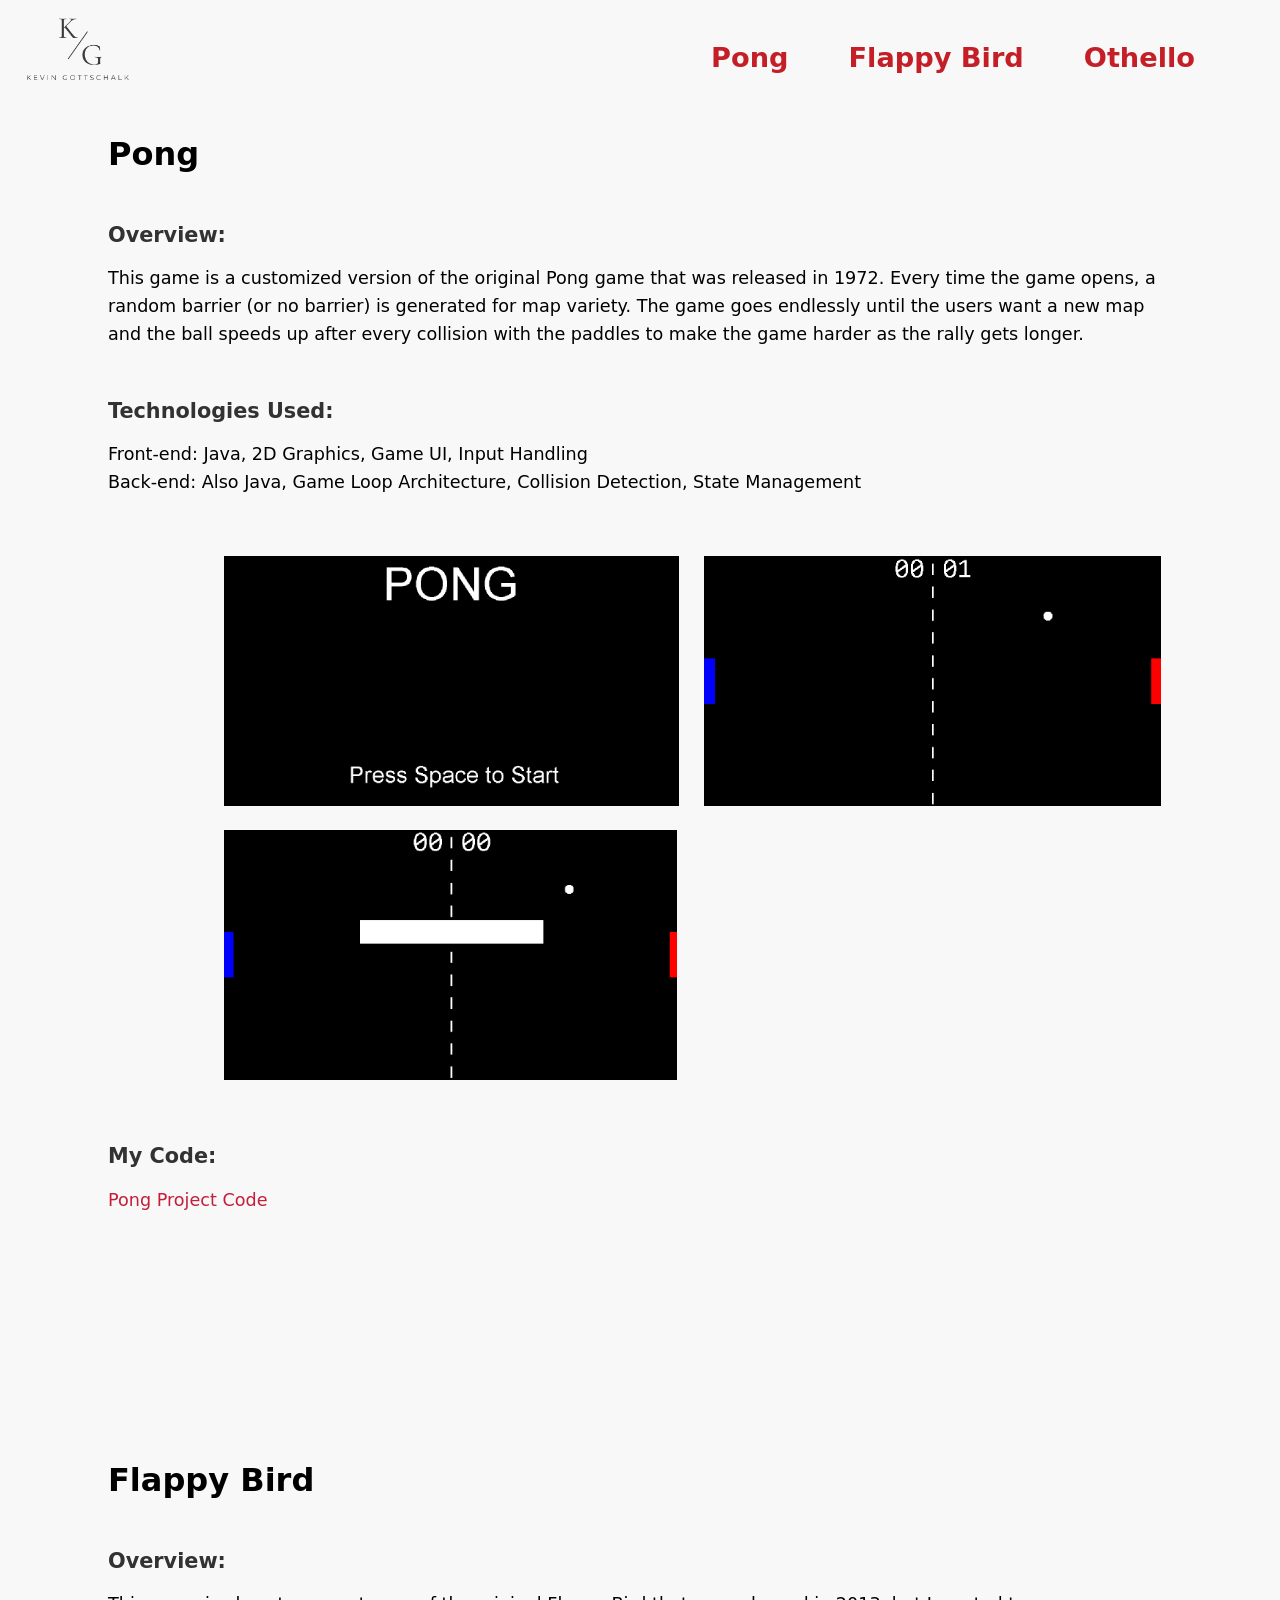
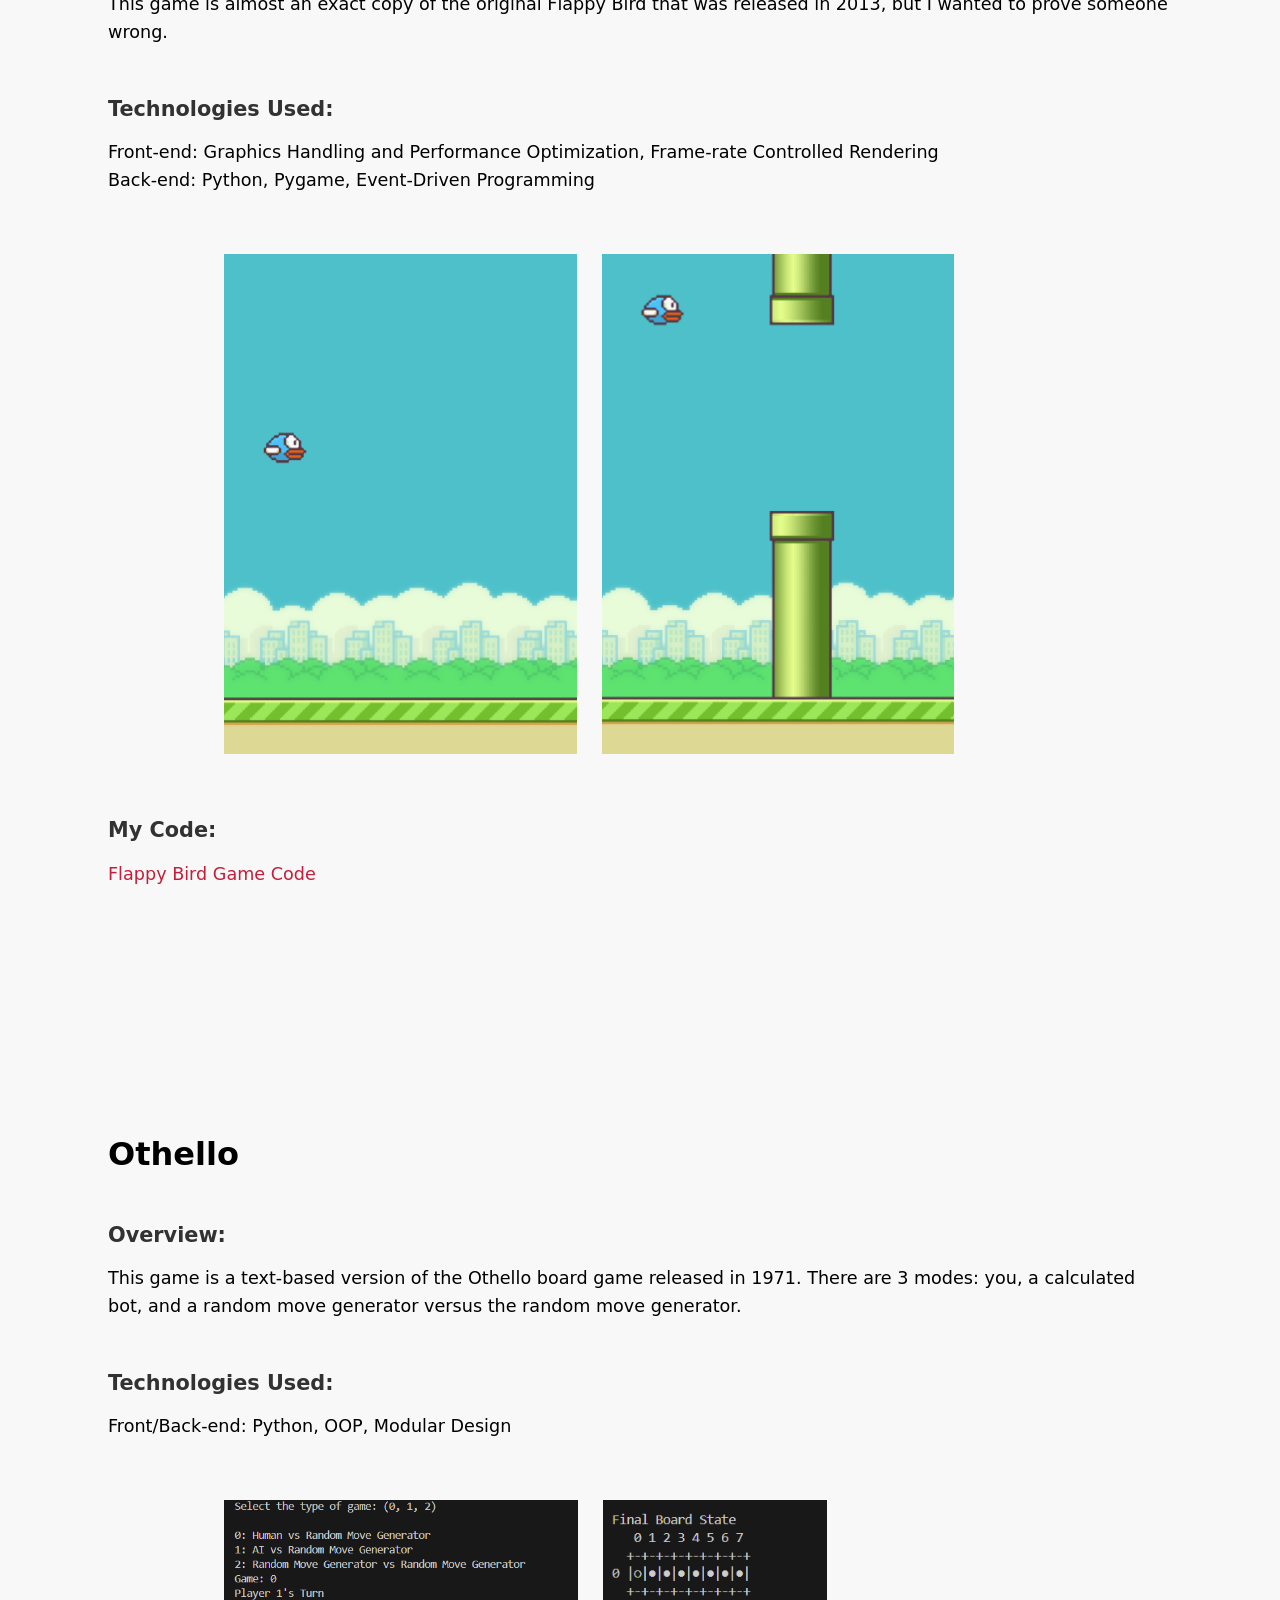
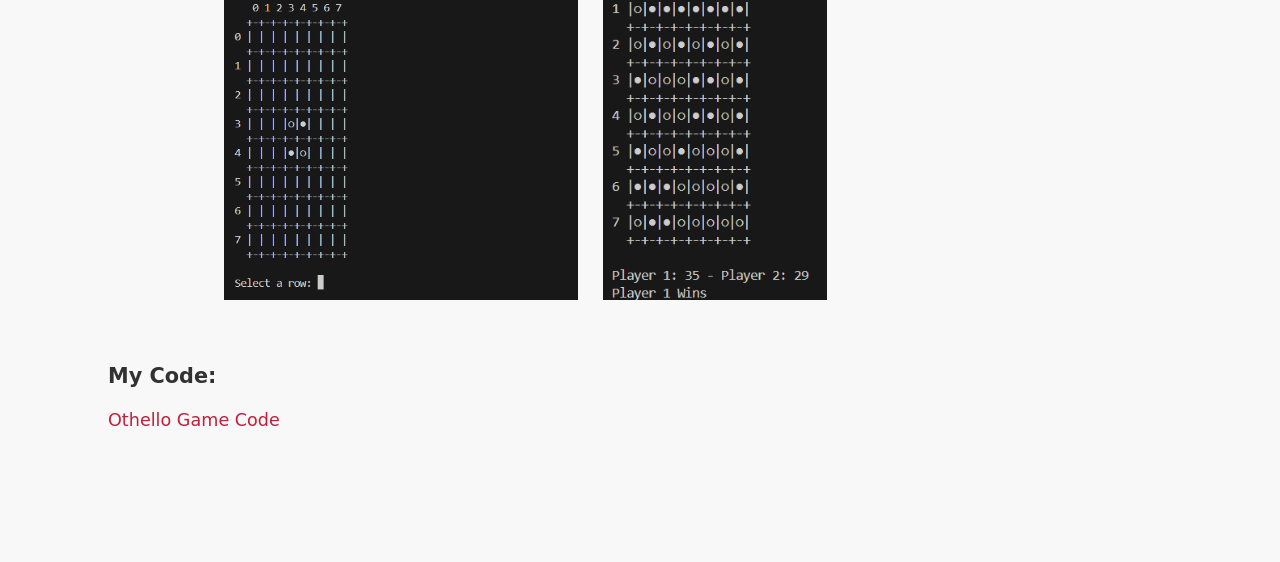
<file: games.html>
<!DOCTYPE html>
<html lang="en">
  <head>
    <meta charset="UTF-8" />
    <meta name="viewport" content="width=device-width, initial-scale=1.0" />
    <title>Kevin Gottschalk</title>
    <link rel="stylesheet" href="CSS/style.css" />
  </head>
  <body>
    <header>
      <nav class="nav-bar">
        <div class="logo">
          <a href="index.html"
            ><img src="images/logo.png" alt="display logo" style="height: 80px"
          /></a>
        </div>
        <ul class="nav-links">
          <li>
            <b><a href="games.html#pong">Pong</a></b>
          </li>
          <li>
            <b><a href="games.html#flappy-bird">Flappy Bird</a></b>
          </li>
          <li>
            <b><a href="games.html#othello">Othello</a></b>
          </li>
        </ul>
      </nav>
    </header>
    <main>
      <section id="pong">
        <h1>Pong</h1>
        <h2>Overview:</h2>
        <div class="description">
          <p>
            This game is a customized version of the original Pong game that was
            released in 1972. Every time the game opens, a random barrier (or no
            barrier) is generated for map variety. The game goes endlessly until
            the users want a new map and the ball speeds up after every
            collision with the paddles to make the game harder as the rally gets
            longer.
          </p>
          <h2>Technologies Used:</h2>
          <p>
            Front-end: Java, 2D Graphics, Game UI, Input Handling
            <br />
            Back-end: Also Java, Game Loop Architecture, Collision Detection,
            State Management
          </p>
        </div>
        <div class="game-images">
          <img
            src="images/pong-title.png"
            alt="pong-title"
        style="height: 250px"
          />
          <img
            src="images/pong-gameplay.png"
            alt="pong-gameplay"
            style="height: 250px"
          />
          <img
            src="images/pong-barrier.png"
            alt="pong-barrier"
            style="height: 250px"
          />
        </div>
        <div class="github">
          <h2>My Code:</h2>
          <p>
            <a href="https://github.com/kevgotts/pong">Pong Project Code</a>
          </p>
        </div>
      </section>
      <section id="flappy-bird">
        <h1>Flappy Bird</h1>
        <div class="description">
          <h2>Overview:</h2>
          <p>
            This game is almost an exact copy of the original Flappy Bird that
            was released in 2013, but I wanted to prove someone wrong.
          </p>
          <h2>Technologies Used:</h2>
          <p>
            Front-end: Graphics Handling and Performance Optimization,
            Frame-rate Controlled Rendering<br />
            Back-end: Python, Pygame, Event-Driven Programming
          </p>
        </div>
        <div class="game-images">
          <img
            src="images/flappy-begin.png"
            alt="flappy-begin"
            style="height: 500px"
          />
          <img
            src="images/flappy-gameplay.png"
            alt="flappy-gameplay"
            style="height: 500px"
          />
        </div>
        <div class="github">
          <h2>My Code:</h2>
          <p>
            <a href="https://github.com/kevgotts/flappy-bird"
              >Flappy Bird Game Code</a
            >
          </p>
        </div>
      </section>
      <section id="othello">
        <h1>Othello</h1>
        <div class="description">
          <h2>Overview:</h2>
          <p>
            This game is a text-based version of the Othello board game released
            in 1971. There are 3 modes: you, a calculated bot, and a random move
            generator versus the random move generator.
          </p>
          <h2>Technologies Used:</h2>
          <p>Front/Back-end: Python, OOP, Modular Design</p>
        </div>
        <div class="game-images">
          <img
            src="images/othello-begin.png"
            alt="othello-start"
            style="height: 400px"
          />
          <img
            src="images/othello-end.png"
            alt="othello-end"
            style="height: 400px"
          />
        </div>
        <div class="github">
          <h2>My Code:</h2>
          <p>
            <a href="https://github.com/kevgotts/othello">Othello Game Code</a>
          </p>
        </div>
      </section>
    </main>
    <footer></footer>
  </body>
</html>
</file>
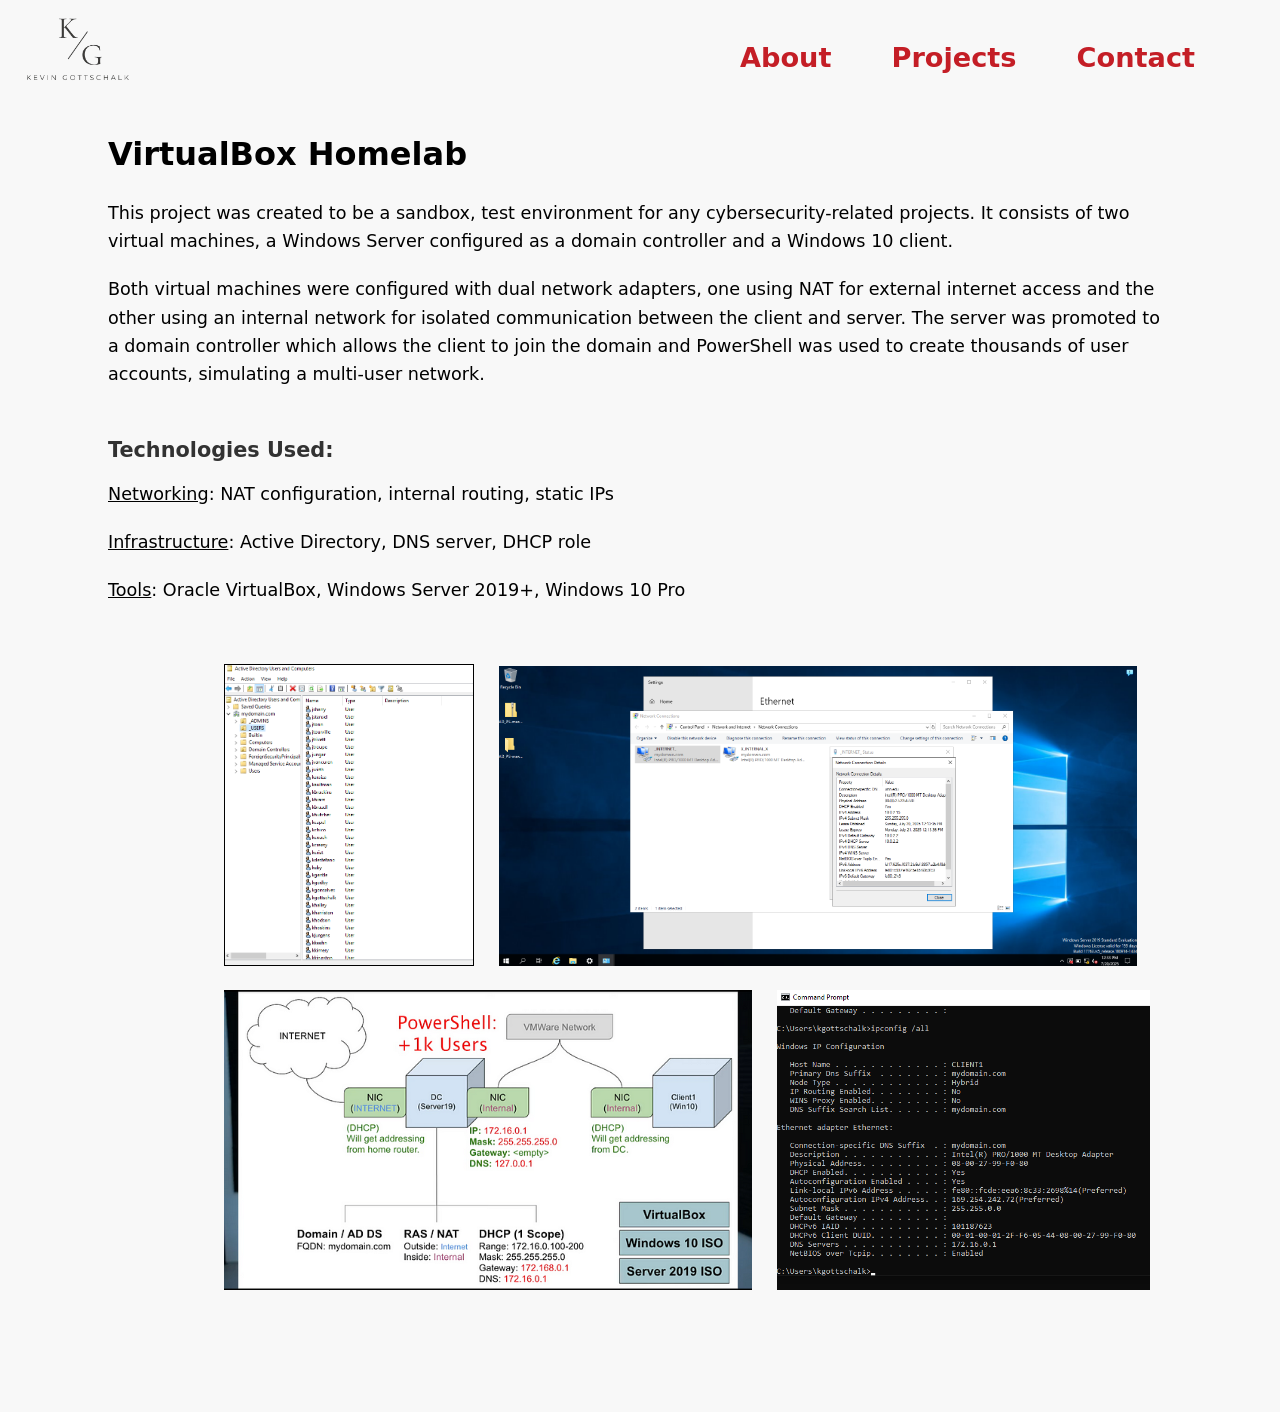
<file: homelab.html>
<!DOCTYPE html>
<html lang="en">
  <head>
    <meta charset="UTF-8" />
    <meta name="viewport" content="width=device-width, initial-scale=1.0" />
    <title>Kevin Gottschalk</title>
    <link rel="stylesheet" href="CSS/style.css" />
  </head>
  <body>
    <header>
      <nav class="nav-bar">
        <div class="logo">
          <a href="index.html"
            ><img src="images/logo.png" alt="display logo" style="height: 80px"
          /></a>
        </div>
        <ul class="nav-links">
          <li>
            <b><a href="index.html#about">About</a></b>
          </li>
          <li>
            <b><a href="index.html#projects">Projects</a></b>
          </li>
          <li>
            <b><a href="index.html#contact">Contact</a></b>
          </li>
        </ul>
      </nav>
    </header>
    <section id=homelab>
      <h1>VirtualBox Homelab</h1>
      <div class="description">
        <p>
          This project was created to be a sandbox, test environment for any cybersecurity-related projects.
          It consists of two virtual machines, a Windows Server configured as a domain controller and a Windows 10 client.
        </p>
        <p>
          Both virtual machines were configured with dual network adapters, one using NAT for external internet access
          and the other using an internal network for isolated communication between the client and server.
          The server was promoted to a domain controller which allows the client to join the domain and PowerShell was used
          to create thousands of user accounts, simulating a multi-user network.
        </p>
        <h2>Technologies Used:</h2>
        <p>
          <u>Networking</u>: NAT configuration, internal routing, static IPs
        </p>
        <p>
          <u>Infrastructure</u>: Active Directory, DNS server, DHCP role 
        </p>
        <p>
          <u>Tools</u>: Oracle VirtualBox, Windows Server 2019+, Windows 10 Pro
        </p>
      </div>
      <div class="game-images">
        <img src="images/users2.png" alt="users" style="height: 300px; border: 1px solid black"/>
        <img src="images/internet.png" alt="internet" style="height: 300px"/>
        <img src="images/diagram.png" alt="diagram" style="height: 300px"/>
        <img src="images/ipconfig2.png" alt="ipconfig" style="height: 300px"/>
      </div>
    </section>
  </body>
</file>
<file: CSS/style.css>
*{
    font-family: system-ui, "Segoe UI", Roboto, 
        Helvetica, Arial, sans-serif, "Apple Color Emoji", "Segoe UI Emoji", "Segoe UI Symbol";
    background-color: #f8f8f8;
}

.hero img {
    margin: auto;
    width: 60%;
    display: block;
}

.hero section, .hero img {
    padding-top: 15px;
}

.show-more {
    margin-top: -120px;
}

#show-more {
    padding: 0;
    margin: 0 auto;
    text-align: center;
}

.nav-bar {
    position: fixed;
    top: 0;
    left: 0;
    height: 100px;
    width: 100%;
    display: flex;
    justify-content: space-between;
    align-items: center;
}

.logo {
    margin-left: 20px;
    width: auto;
    height: auto;
    display: block;
}

.nav-links {
    margin-top: 30px;
    margin-right: 70px;
    display: flex;
    list-style-type: none;
    gap: 30px;
}

.nav-links a {
    text-decoration: none;
    color: rgb(196, 30, 38);
    font-size: 1.7rem;
    padding: 10px 15px;
    transition: all .2s ease-in-out;
    display: inline-block;
}

.nav-links a:hover {
    transform: scale(1.15);
}

section {
    padding: 100px;
    max-width: 1200px;
    margin: 0 auto;
}

.about {
    display: flex;
    align-items: center;
    justify-content: space-between;
    gap: 30px;
}

.about-text {
    flex: 1;
    color: rgb(50, 50, 50);
}

.about-img {
    height: 200px
}

.project-item {
    background-color: white;
    border: 1px solid #ccc;
    border-radius: 8px;
    box-shadow: 0 2px 5px rgba(0, 0, 0, 0.05);
    margin-bottom: 20px;
}

.project-item p {
    background-color: white;
    color: rgb(50, 50, 50);
    margin-left: 20px;
}

.project-item a {
    background-color: white;
    text-decoration: none;
    color: rgb(196, 30, 58);
}

.project-item a:hover {
    background-color: white;
    text-decoration: none;
    color: rgb(250, 30, 58);
}

.project-item b {
    background-color: white;
}

.website-code p {
    background-color: white;
    color: rgb(196, 30, 58);
}

p {
    font-size: 1.1em;
    line-height: 1.6;
    margin-bottom: 20px;
}

h1 {
    font-size: 2em;
}

h2 {
    font-size: 1.3em;
    color: rgb(50, 50, 50);
    margin-top: 50px;
}

.contact-text ul {
    padding-left: 0; 
}

.contact-text li {
    margin-bottom: 10px;
    font-size: 1.1em;
    list-style: none;
    color: rgb(50, 50, 50);
}

.contact-text a {
    color: rgb(196, 30, 58);
    text-decoration: none;
}

.contact-text a:hover {
    color: rgb(250, 30, 58);
}

footer {
    line-height: 40px;
    display: flex;
    justify-content: center;
    font-size: 1rem;
}

.description {
    margin-bottom: 50px;
}

.game-images {
    margin-left: 10%;
}

.game-images img {
    margin: 10px;
}

.github a {
    text-decoration: none;
    color: rgb(196, 30, 58);
}

.github a:hover {
    text-decoration: none;
    color: rgb(250, 30, 58);
}

.hidden {
    opacity: 0;
    transform: none;
    transition: transform 0.4s ease, opacity 0.4s ease;
}

.show {
    opacity: 1;
    transition: transform 0.4s ease, opacity 0.4s ease;
}
</file>
